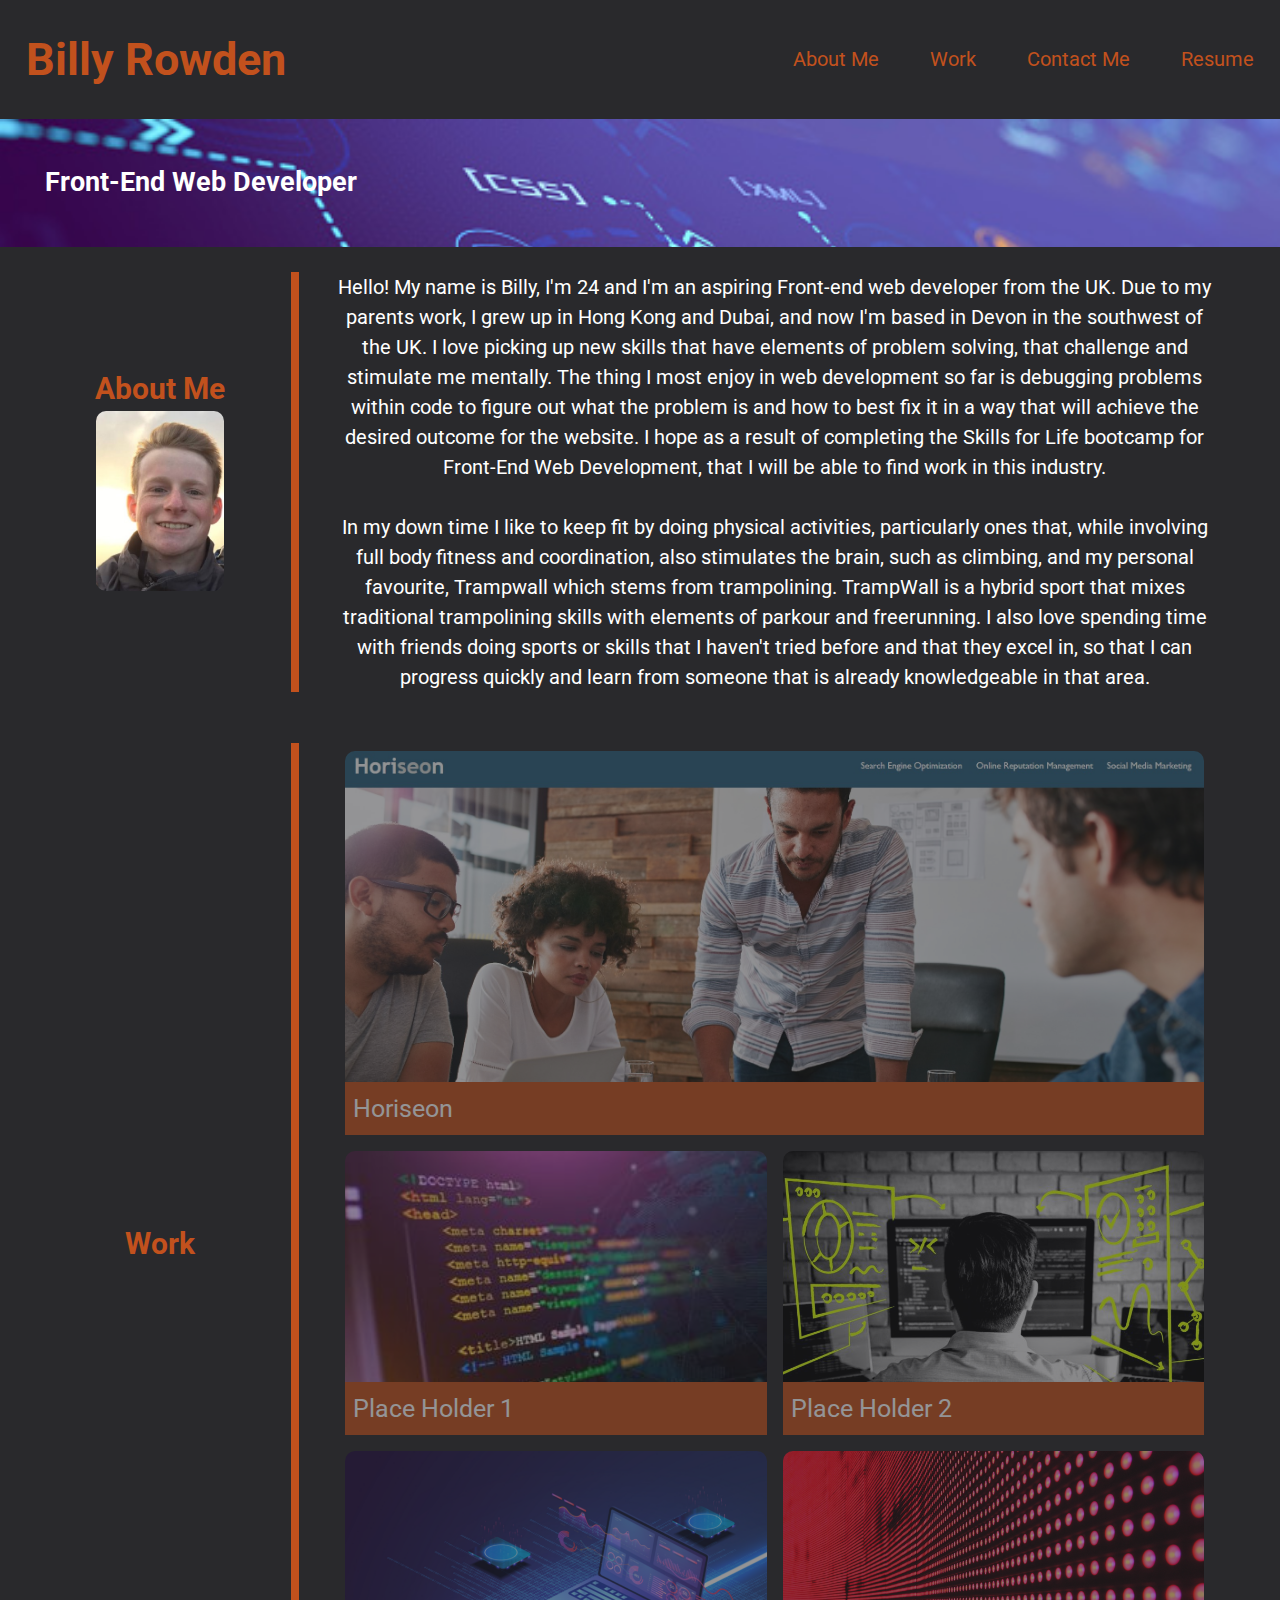
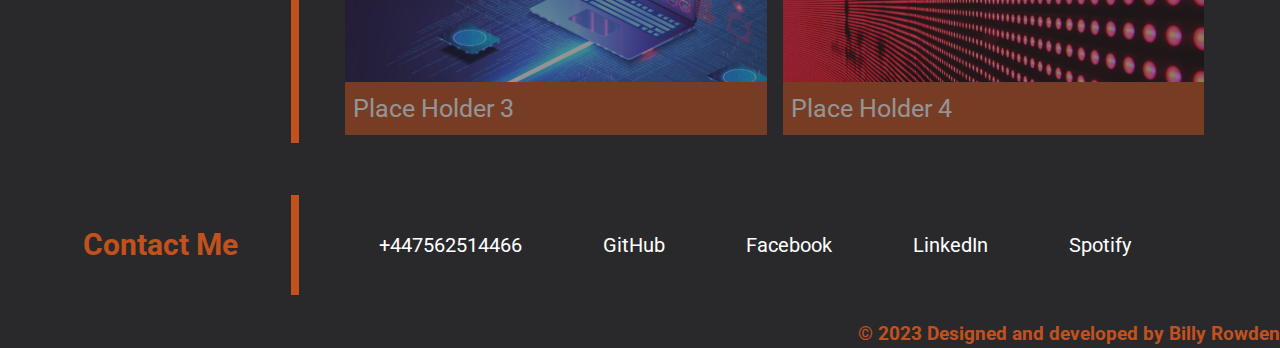
<file: index.html>
<!DOCTYPE html>
<html lang="en-gb">

<head>
  <meta charset="UTF-8">
  <meta name="viewport" content="width=device-width, initial-scale=1.0">
  <meta http-equiv="X-UA-Compatible" content="ie=edge">
  <title>Billy Rowden / Portfolio</title>
  <link rel="stylesheet" href="assets/css/style.css"/>
  <link rel="preconnect" href="https://fonts.googleapis.com">
  <link rel="preconnect" href="https://fonts.gstatic.com" crossorigin>
  <link href="https://fonts.googleapis.com/css2?family=Roboto:wght@300;700&display=swap" rel="stylesheet">
</head>

<body>
  <!-- main logo / nav -->
  <header>
    <div class="navigation">
      <div>
        <h1>Billy Rowden</h1>
      </div>
      <div>
        <nav class="navbar">
          <a href="#about">About Me</a>
          <a href="#work">Work</a>
          <a href="#contact">Contact Me</a>
          <a href="./assets/files/CV-Nov-2023.pdf" target="_blank">Resume</a>
        </nav>
      </div>
    </div>
  </header>

  <!-- hero banner -->
  <section>
    <div class="hero-background" title="Hero Banner">
      <h2>Front-End Web Developer</h2>
    </div>
  </section>

  <main>
    <!-- about me -->
    <section class="page-section" id="about">
      <div id="profile-about">
        <div>
          <h2>About Me</h2>
        </div>

        <div>
        <img src="./assets/images/profile-picture.jpg" class="profile-picture" alt="Profile picture of portfolio owner" title="Profile Picture">
        </div>
      </div>

      <div id="about-para">
        <p>
          Hello! My name is Billy, I'm 24 and I'm an aspiring Front-end web developer from the UK. Due to my parents work, I grew up in Hong Kong and Dubai, and now I'm based in Devon in the southwest of the UK. I love picking up new skills that have elements of problem solving, that challenge and stimulate me mentally. The thing I most enjoy in web development so far is debugging problems within code to figure out what the problem is and how to best fix it in a way that will achieve the desired outcome for the website. I hope as a result of completing the Skills for Life bootcamp for Front-End Web Development, that I will be able to find work in this industry.
          <br>
          <br>
          In my down time I like to keep fit by doing physical activities, particularly ones that, while involving full body fitness and coordination, also stimulates the brain, such as climbing, and my personal favourite, Trampwall which stems from trampolining. TrampWall is a hybrid sport that mixes traditional trampolining skills with elements of parkour and freerunning. I also love spending time with friends doing sports or skills that I haven't tried before and that they excel in, so that I can progress quickly and learn from someone that is already knowledgeable in that area.
        </p>
      </div>
    </section>

    <!-- portfolio container -->
    <section class="page-section" id="work">
      <div id="work-heading">
        <h2>Work</h2>
      </div>
      <div class="work-grid">

        <a href="https://billy-rowden.github.io/horiseon-code-refactor/" target="_blank" id="horiseon" class="work-grid-area" title="Horiseon Project">
        <div class="grid-heading">Horiseon</div>
        </a>
        

        <a href="#placeholder1" id="placeholder1" class="work-grid-area" title="Place Holder Img">
          <div class="grid-heading">
            Place Holder 1
          </div>
        </a>

        <a href="#placeholder2" id="placeholder2" class="work-grid-area" title="Place Holder Img">
          <div class="grid-heading">
            Place Holder 2
          </div>
        </a>

        <a href="#placeholder3" id="placeholder3" class="work-grid-area" title="Place Holder Img">
          <div class="grid-heading">
            Place Holder 3
          </div>
        </a>

        <a href="#placeholder4" id="placeholder4" class="work-grid-area" title="Place Holder Img">
          <div class="grid-heading">
            Place Holder 4
          </div>
        </a>

      </div>
    </section>

    <!-- contact -->
    
    <section class="page-section-contact" id="contact">
      <div id="contact-heading">
        <h2>Contact Me</h2>
      </div>
      <div id="contact-content">
        <a href="#+447562514466">+447562514466</a>
        <a href="https://github.com/Billy-Rowden" target="_blank">GitHub</a>
        <a href="https://www.facebook.com/BillyRowden" target="_blank">Facebook</a>
        <a href="https://www.linkedin.com/in/william-rowden-2616bb149/" target="_blank">LinkedIn</a>
        <a href="https://open.spotify.com/user/31sdgwwyzrzvuvqchvmbneyennce" target="_blank">Spotify</a>
      </div>
    </section>
  </main>

  <footer>
    <h3>
      © 2023 Designed and developed by 
      <a href="https://github.com/Billy-Rowden" target="_blank">Billy Rowden</a></h3>
  </footer>

</body>

</html>
</file>
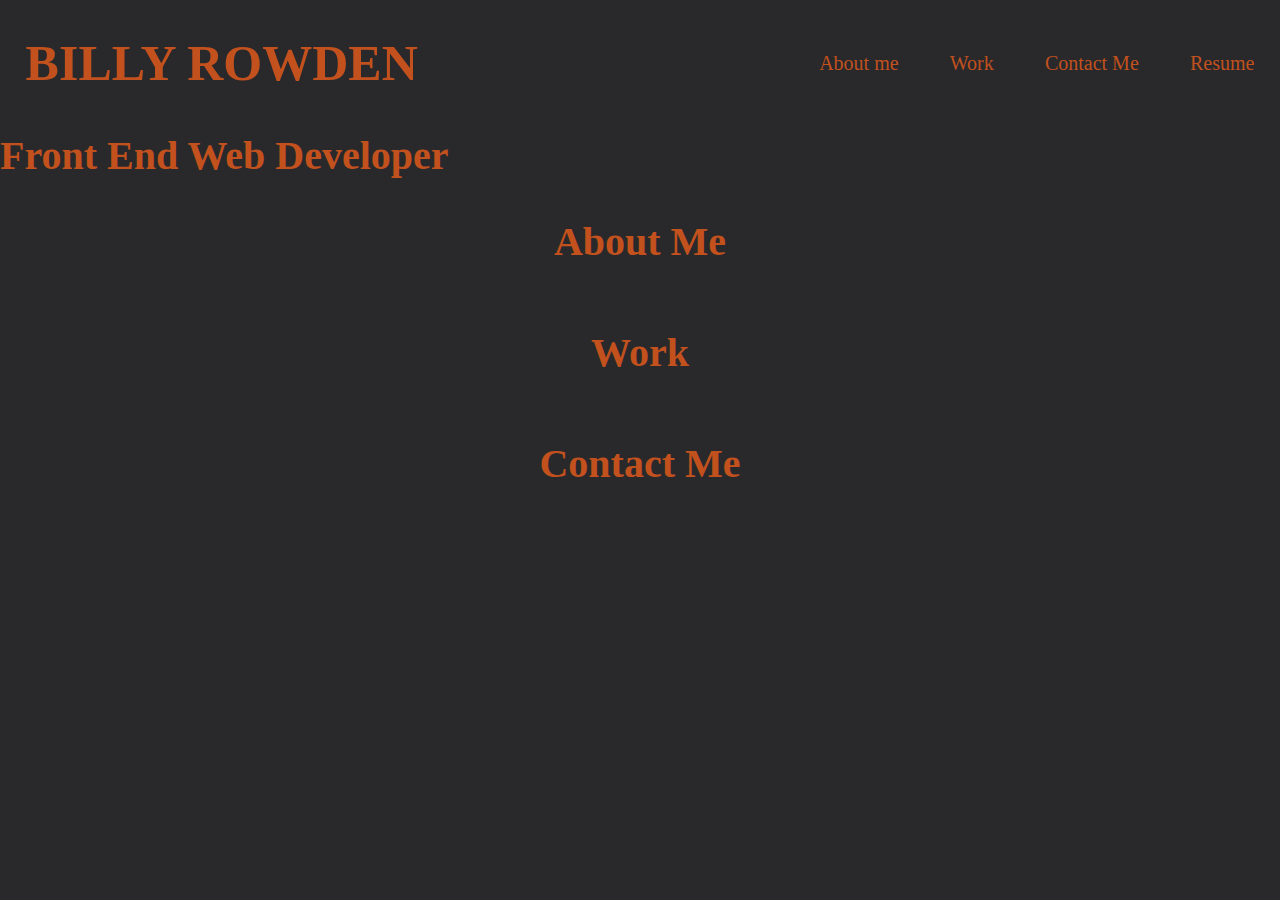
<file: challenge/assets/index.html>
<!DOCTYPE html>
<html lang="en-gb">

<head>
  <meta charset="UTF-8">
  <meta name="viewport" content="width=device-width, initial-scale=1.0">
  <meta http-equiv="X-UA-Compatible" content="ie=edge">
  <title>Billy Rowden / Portfolio</title>
  <link rel="stylesheet" href="./css/style.css"/>
</head>

<body>
  <!-- main logo / nav -->
  <header>
    <div class="navigation">
      <div>
        <h1>BILLY ROWDEN</h1>
      </div>
      <div>
        <nav class="navbar">
          <a href="#about">About me</a>
          <a href="#work">Work</a>
          <a href="#contact">Contact Me</a>
          <a href="#resume" target="_blank">Resume</a>
        </nav>
      </div>
    </div>
  </header>

  <!-- hero banner -->
  <section class="hero-banner">
    <div>
      <h2>Front End Web Developer</h2>
    </div>
  </section>

  <main class="page-wrapper">
    <!-- about me -->
    <section class="page-section" id="about">
      <h2>About Me</h2>
    </section>

    <!-- portfolio container -->
    <section class="page-section" id="work">
      <h2>Work</h2>
    </section>

    <!-- contact -->
    <section class="page-section contact" id="contact">
      <h2>Contact Me</h2>
    </section>
  </main>
</body>

</html>
</file>
<file: assets/css/style.css>
* {
  box-sizing: border-box;
  margin: 0;
  padding: 0;
}

:root {
  --orange: rgb(194, 81, 29);
  --lightorange: rgb(223, 126, 82);
  --fontfamily: Roboto;
}

/* Body styling */

body {
  font-family: var(--fontfamily);
  line-height: 1.5;
  background-color: rgb(41, 41, 44);
  color: var(--orange);
}

h1 {
  color: var(--orange);
  font-size: 45px;
}

h2 {
  color: var(--orange);
  font-size: 30px;
}

p {
  color: white;
}

a {
  text-decoration: none;
}

.navbar a {
  color:var(--orange);
}

.navbar a:hover {
  color: var(--lightorange);
}

/* nav bar styling */

.navigation {
  display:flex;
  justify-content: space-between;
  align-items: center;
  padding: 2vw;
}

.navbar {
  display:flex;
  gap: 4vw;
  font-size: 20px;
}

/* hero banner styling */

.hero-background {
  background-image: url(../images/hero-image.jpg);
  background-size:cover;
  background-repeat: no-repeat;
  display:flex;
  justify-content: flex-start;
  align-items: center;
  width: 100%;
  height: 10vw;
  text-align: center;
}

.hero-background h2 {
  color:white;
  margin: 5vh;
  bottom: 0;
  left: 0;
  font-size: 27px;
}

/* about section styling */

.profile-picture {
  width: 10vw;
  height: auto;
  border-radius: 10px;
}

#profile-about {
  display:flex;
  flex-direction: column;
  justify-content: center;
  align-items: center;
}

.page-section, .page-section-contact {
  display:flex;
  flex-direction: row;
  align-items: center;
  align-content: center;
  padding: 2vw 2vw;
}

#profile-about, #work-heading, #contact-heading {
  width:15%;
  text-align: center;
}
/*^Titles on the left*/

#about {
  display:flex;
  flex-direction: row;
  justify-content: center;
  align-items: center;
  width: 100%;
  text-align: center;
}

#about-para {
  width: 75%;
  margin-left: 3vw;
  padding-left: 3vw;
  border-left: 8px solid var(--orange);
  font-size: 20px;
}
/*^paragraph content on the right of the screen */

#work, #contact {
  display: flex;
  flex-direction: row;
  justify-content: center;
  align-items: center;
  width: 100%;
  text-align: center;
}

/* Work section and grid*/
.work-grid {
  margin-left: 3vw;
  display: grid;
  grid-template-rows: 400px 300px 300px;
  grid-template-columns: 50% 50%;
  grid-template-areas: 
  "horiseon horiseon"
  "placeholder1 placeholder2"
  "placeholder3 placeholder4"
  ;
  width:75%;
  padding-left: 3vw;
  border-left: 8px solid var(--orange);
}


.work-grid-area {
  background-position: center;
  background-size: cover;
  background-repeat: no-repeat;
  margin: 8px;
  display:grid;
  align-content: end;
  cursor: pointer;
  opacity: 0.5;
  border-radius:10px;
}

.grid-heading {
  background-color: var(--orange);
  color: white;
  font-size: 25px;
  padding: 8px;
  text-align: left;
}

#horiseon {
  grid-area:horiseon;
  background-image: url("../images/horiseon-screenshot.jpg");
}

#placeholder1 {
  grid-area: placeholder1;
  background-image: url("../images/Place-holder-img1.jpg");
}

#placeholder2 {
  grid-area: placeholder2;
  background-image: url("../images/Place-holder-img2.jpg");

}

#placeholder3 {
  grid-area: placeholder3;
  background-image: url("../images/Place-holder-img3.jpg");
  
}

#placeholder4 {
  grid-area: placeholder4;
  background-image: url("../images/Place-holder-img4.jpg");
}

.work-grid-area:hover {
  opacity: 1;
}

/* contact section */

#contact-content {
  width:75%;
  height: 100px;
  margin-left: 3vw;
  border-left: 8px solid var(--orange);
  text-decoration: none;
  display: flex;
  justify-content: space-evenly; 
  align-items: center;
}

#contact-content a {
  color: white;
  text-decoration: none;
  font-size: 20px;
}

#contact-content a:hover {
  color: var(--lightorange);
}

footer {
  display:flex;
  justify-content: end;
  color:var(--orange);
  text-decoration: none;
  right: 200px;
}

footer a{
  color:var(--orange);
}

footer a:hover {
  color:var(--lightorange);
}

/* Media queries */

@media screen and (max-width: 1000px){
}

@media only screen and (max-width: 768px){
  .navigation {
    display:flex;
    flex-direction: column;
    justify-content: space-evenly;
    padding: 6vw;
  }
  /*Navbar*/
  .navbar {
    display:flex;
    justify-content: space-evenly;
    padding-top:3vw;
    font-size: 20px;
  }
  /*Hero banner*/
  .hero-background {
    height: 20vw;
    display:flex;
    justify-content: center;
  }
  /*Display of section contents*/
  .profile-picture {
    width:30vw;
    border-radius: 10px;
  }

  /*Puts titles of sections on top of their contents*/
  #about,
  #work,
  #contact {
    display:flex;
    flex-direction: column;
    padding: 4vw 3vw;
  }

  #profile-about {
    display:flex;
    flex-direction: column;
  }

  #profile-about,
  #work-heading,
  #contact-heading {
    width: auto;
  }

  #about-para {
    width: 90%;
    margin: 1vw;
    padding: 0;
    display: flex;
    flex-direction: column;
    justify-content: space-evenly;
    gap: 4vw;
    text-align: center;
  }

  .work-grid {
    width:90%;
    padding:0;
    margin:1vw;
  }

  #contact {
    display:flex;
    flex-direction: column;
    gap: 2vw;
    margin-top: 1vw;
  }

  #contact-content {
    width:90%;
    display: flex;
    flex-direction: column;
    margin: 2vw;
  }

}
</file>
<file: challenge/assets/css/style.css>
* {
  box-sizing: border-box;
  margin: 0;
  padding: 0;
}

:root {
  --orange: rgb(194, 81, 29);
  --lightorange: rgb(223, 126, 82);
  --fontfamily: Roboto;
}

/* Body styling */

body {
  font-family: var(--fontfamily);
  line-height: 1.5;
  background-color: rgb(41, 41, 44);
  color: var(--lightorange);
}

h1 {
  color: var(--orange);
  font-size: 50px;
}

h2 {
  color: var(--orange);
  font-size: 40px;
}

p {
  color: white;
}

a {
  text-decoration: none;
}

.navbar a {
  color:var(--orange);
}

.navbar a:hover {
  color: var(--lightorange);
}

/* nav bar styling */

.navigation {
  display:flex;
  justify-content: space-between;
  align-items: center;
  padding: 2vw;
}

.navbar {
  display:flex;
  gap: 4vw;
  font-size: 20px;
}

/* hero banner styling */

.hero-background {
  background-image: url(../images/hero-image.jpg);
  background-size:cover;
  background-repeat: no-repeat;
  width: 100%;
  height: 8vw;
  text-align: center;
  position: relative;
}

.hero-background h2 {
  color:white;
  position: absolute;
  margin: 5vh;
  bottom: 0;
  left: 0;
  font-size: 27px;
}

/* about section styling */

.profile-picture {
  width: 10vw;
  height: auto;
  border-radius: 10px;
}

#profile-about {
  display:flex;
  flex-direction: column;
  justify-content: center;
  align-items: center;
}

.page-section {
  display:flex;
  flex-direction: row;
  align-items: center;
  align-content: center;
  padding: 2vw 2vw;
}

#profile-about, #work-heading, #contact-heading {
  width:15%;
  text-align: center;
}
/*^Titles on the left*/

#about {
  display:flex;
  flex-direction: row;
  justify-content: center;
  align-items: center;
  width: 100%;
  text-align: center;
}

#about-para {
  width: 75%;
  margin-left: 3vw;
  padding-left: 3vw;
  border-left: 8px solid var(--orange);
  font-size: 20px;
}
/*^paragraph content on the right of the screen */

#work, #contact {
  display: flex;
  flex-direction: row;
  justify-content: center;
  align-items: center;
  width: 100%;
  text-align: center;
}

/* Work section and grid*/
.work-grid {
  margin-left: 3vw;
  display: grid;
  grid-template-rows: 400px 300px 300px;
  grid-template-columns: 50% 50%;
  grid-template-areas: 
  "horiseon horiseon"
  "placeholder1 placeholder2"
  "placeholder3 placeholder4"
  ;
  width:75%;
  padding-left: 3vw;
  border-left: 8px solid var(--orange);
}


.work-grid-area {
  background-position: center;
  background-size: cover;
  background-repeat: no-repeat;
  margin: 8px;
  display:grid;
  align-content: end;
  cursor: pointer;
  opacity: 0.5;
}

.grid-heading {
  background-color: var(--orange);
  color: white;
  font-size: 25px;
  padding: 8px;
  text-align: left;
}

#horiseon {
  grid-area:horiseon;
  background-image: url("../images/horiseon-screenshot.jpg");
  border-radius:10px;
}

#placeholder1 {
  grid-area: placeholder1;
  background-image: url("../images/Place-holder-img1.jpg");
}

#placeholder2 {
  grid-area: placeholder2;
  background-image: url("../images/Place-holder-img2.jpg");

}

#placeholder3 {
  grid-area: placeholder3;
  background-image: url("../images/Place-holder-img3.jpg");
  
}

#placeholder4 {
  grid-area: placeholder4;
  background-image: url("../images/Place-holder-img4.jpg");
}

.work-grid-area:hover {
  opacity: 1;
}

/* contact section */

#contact-content {
  width:75%;
  height: 80px;
  margin-left: 3vw;
  border-left: 8px solid var(--orange);
  text-decoration: none;
  display: flex;
  justify-content: space-evenly; 
  align-items: center;
}

#contact-content a {
  color: white;
  text-decoration: none;
  font-size: 20px;
}

/* Media queries */

@media screen and (max-width: 1000px){
}

@media only screen and (max-width: 768px){
  
}
</file>
